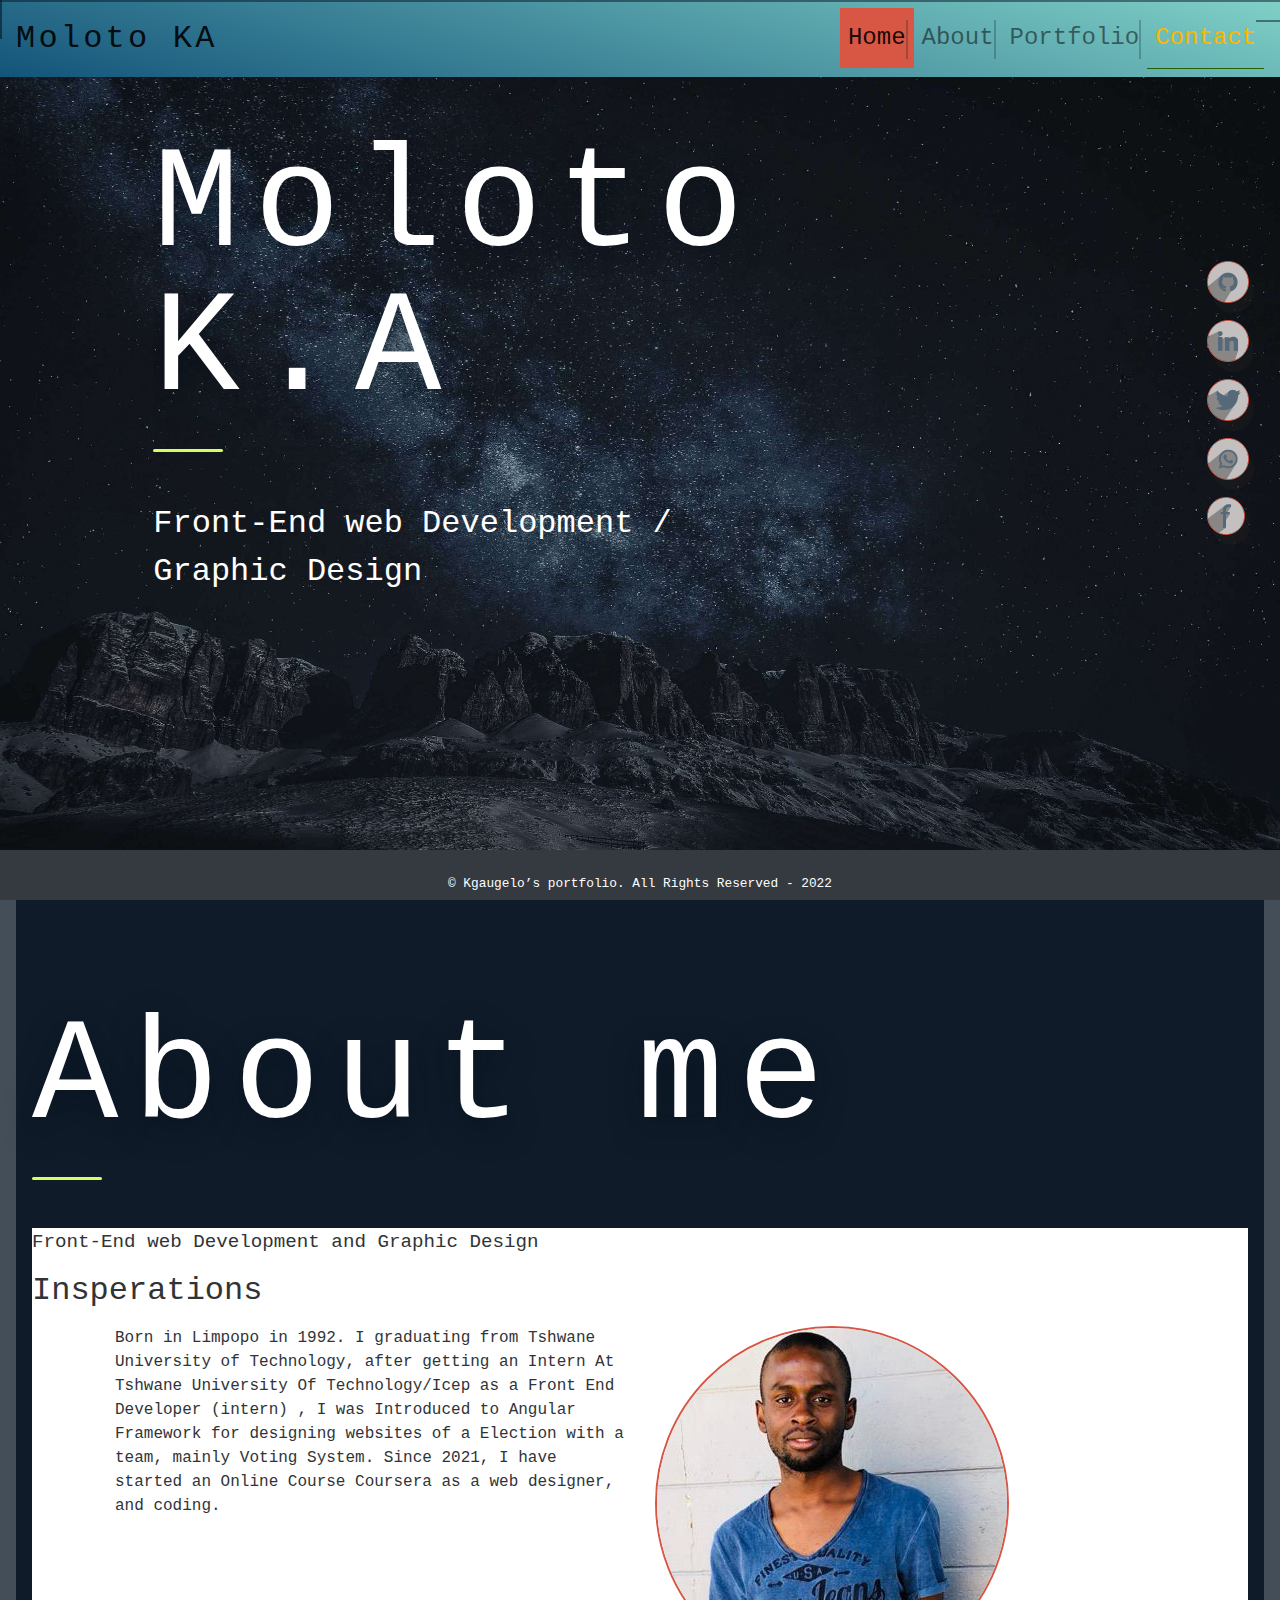
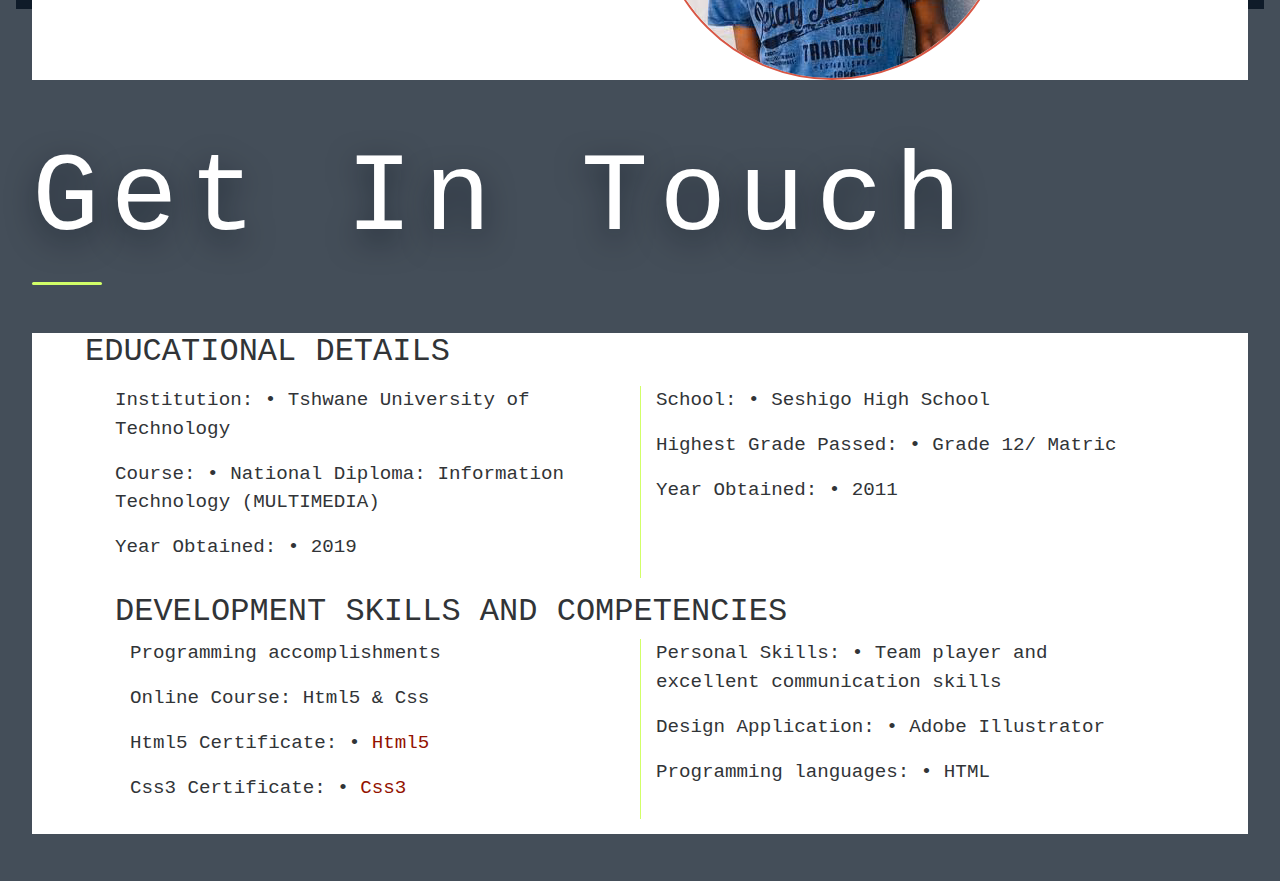
<file: About.html>
<!DOCTYPE html>
<html lang="en">

<head>
    <meta charset="UTF-8">
    <meta http-equiv="X-UA-Compatible" content="IE=edge">
    <meta name="viewport" content="width=device-width, initial-scale=1.0">
    <title>Personal Web</title>
    <link rel="stylesheet" href="https://cdn.jsdelivr.net/npm/bootstrap@4.0.0/dist/css/bootstrap.min.css"
        integrity="sha384-Gn5384xqQ1aoWXA+058RXPxPg6fy4IWvTNh0E263XmFcJlSAwiGgFAW/dAiS6JXm" crossorigin="anonymous">
    <link rel="stylesheet" href="main.css">
</head>

<body>

    <header>
        <nav class="navbar navbar-expand-lg navbar-light bg-light fixed-top">
            <a class="navbar-brand name" href="/">Moloto KA</a>
            <button class="navbar-toggler" type="button" data-toggle="collapse" data-target="#navbarSupportedContent"
                aria-controls="navbarSupportedContent" aria-expanded="false" aria-label="Toggle navigation">
                <span class="navbar-toggler-icon"></span>
            </button>
            <div class="collapse navbar-collapse" id="navbarSupportedContent">

                <p class="navbar-nav mr-auto"></p>
                <ul class="navbar-nav ">
                    <li class="nav-item active"><a class="nav-link" href="/">Home</a></li>
                    <li><a class="nav-link" href="About.html">About</a></li>
                    <li><a class="nav-link" href="Portfolio.html">Portfolio</a></li>
                    <li><a class="nav-link" href="Contact.html">Contact</a></li>
                </ul>

            </div>
        </nav>
    </header>

    <main class="p-info">
        <section class="home" id="#">
            <div class="title">
                <h1 class="sec__title">Moloto <br>K.A</h1>
                <div class="__border"><span></span></div>
                <p class="title__lead">Front-End web Development /<br> Graphic Design</p>
            </div>
        </section>

        <section class="About_me" id="About_me">

            <h2 class="sec__title">About me</h2>
            <div class="__border"><span></span></div>
            <div class="more-info">
                <p class="heading">Front-End web Development and Graphic Design</p>
                <h2 class="title-head">Insperations</h2>
                <div class="container">
                    <div class="row">
                        <div class="col-xs-12 col-sm-6">
                            Born in Limpopo in 1992. I graduating from <strong>Tshwane University of
                                Technology</strong>,
                            after getting an Intern At <strong>Tshwane University Of Technology/Icep</strong>
                            as a <strong>Front End Developer (intern)</strong> , I was Introduced to Angular Framework
                            for
                            designing websites of a Election with a team,
                            mainly Voting System. Since 2021, I have started an Online Course <strong>Coursera</strong>
                            as a
                            web designer,
                            and coding.
                        </div>

                        <div class="col-xs-12 col-sm-6  img__over">
                            <a href="#"> <img src="kamoloto2.png" alt=""> </a>
                        </div>
                    </div>
                </div>
            </div>

        </section>

        <section class="Contact" id="Educational">

            <h2 class="sec__head">Get In Touch</h2>
            <div class="__border"><span></span></div>
            <div class="more-info ">
                <div class="heading">
                    <div class="container">
                        <h2 class="title-head">EDUCATIONAL DETAILS</h2>

                        <div class="row">


                            <div class=" col-xs-12 col-sm-6">
                                <div class="description">
                                    <p>
                                        Institution: &#x2022; Tshwane University of Technology
                                    </p>
                                    <p>
                                        Course: &#x2022; National Diploma: Information Technology (MULTIMEDIA)
                                    </p>
                                    <p>
                                        Year Obtained: &#x2022; 2019
                                    </p>
                                </div>
                            </div>

                            <!-- <div class="clearfix"></div> -->
                            <div class="v__hr col-xs-12 col-sm-6">
                                <div class="description">
                                    <p>
                                        School: &#x2022; Seshigo High School
                                    </p>
                                    <p>
                                        Highest Grade Passed: &#x2022; Grade 12/ Matric
                                    </p>
                                    <p>
                                        Year Obtained: &#x2022; 2011
                                    </p>
                                </div>
                            </div>
                            <div class="row">
                                <h2 class="title-head">DEVELOPMENT SKILLS AND COMPETENCIES</h2>

                                <div class="col-xs-12 col-sm-6">
                                    <div class="description">
                                        <p class="title-head">Programming accomplishments</p>
                                        <p>
                                            Online Course: Html5 & Css
                                        </p>
                                        <p>
                                            Html5 Certificate: &#x2022; <a
                                                href="https://www.coursera.org/account/accomplishments/certificate/VQZGCBGLPXEW">Html5</a>
                                        </p>
                                        <p>
                                            Css3 Certificate: &#x2022; <a
                                                href="https://www.coursera.org/account/accomplishments/certificate/YCKC67UDFN44">Css3</a>
                                        </p>
                                    </div>
                                </div>
                                <!-- <div class="clearfix"></div> -->
                                <div class="v__hr col-xs-12 col-sm-6">
                                    <div class="description">
                                        <p>
                                            Personal Skills: &#x2022; Team player and excellent communication skills
                                        </p>
                                        <p>
                                            Design Application: &#x2022; Adobe Illustrator
                                        </p>
                                        <p>
                                            Programming languages: &#x2022; HTML
                                        </p>
                                    </div>
                                </div>
                            </div>
                        </div>
                    </div>
                </div>
            </div>


        </section>


        <div class="social-icon">
            <ul class="social-nav">
                <li><a href="https://github.com/FimKG"><img src="github.png" alt=""></a></li>
                <li><a href="https://www.linkedin.com/in/kgaugelo-moloto-11603896/"><img src="linkedin.png" alt=""></a>
                </li>
                <li><a href="https://twitter.com/kgaugelob82"> <img src="twitter.png" alt=""></a>
                </li>
                <li><a href="https://wa.me/27794102763"> <img src="whatsapp.png" alt=""></a></li>
                <li><a href="https://www.facebook.com/kgaugelob82/"> <img src="facebook.png" alt=""></a>
                </li>
            </ul>
        </div>


</main>
        <footer id="sticky-footer" class="flex-shrink-0 py-4 bg-dark text-white-50 ">
            <div class="container text-center">
              <small><p class="footer-text"> &copy; Kgaugelo’s portfolio. All Rights Reserved - 2022</p></small>
            </div>
          </footer>
    
    <script src="https://code.jquery.com/jquery-3.2.1.slim.min.js"
        integrity="sha384-KJ3o2DKtIkvYIK3UENzmM7KCkRr/rE9/Qpg6aAZGJwFDMVNA/GpGFF93hXpG5KkN"
        crossorigin="anonymous"></script>
    <script src="https://cdn.jsdelivr.net/npm/popper.js@1.12.9/dist/umd/popper.min.js"
        integrity="sha384-ApNbgh9B+Y1QKtv3Rn7W3mgPxhU9K/ScQsAP7hUibX39j7fakFPskvXusvfa0b4Q"
        crossorigin="anonymous"></script>
    <script src="https://cdn.jsdelivr.net/npm/bootstrap@4.0.0/dist/js/bootstrap.min.js"
        integrity="sha384-JZR6Spejh4U02d8jOt6vLEHfe/JQGiRRSQQxSfFWpi1MquVdAyjUar5+76PVCmYl"
        crossorigin="anonymous"></script>
</body>

</html>
</file>
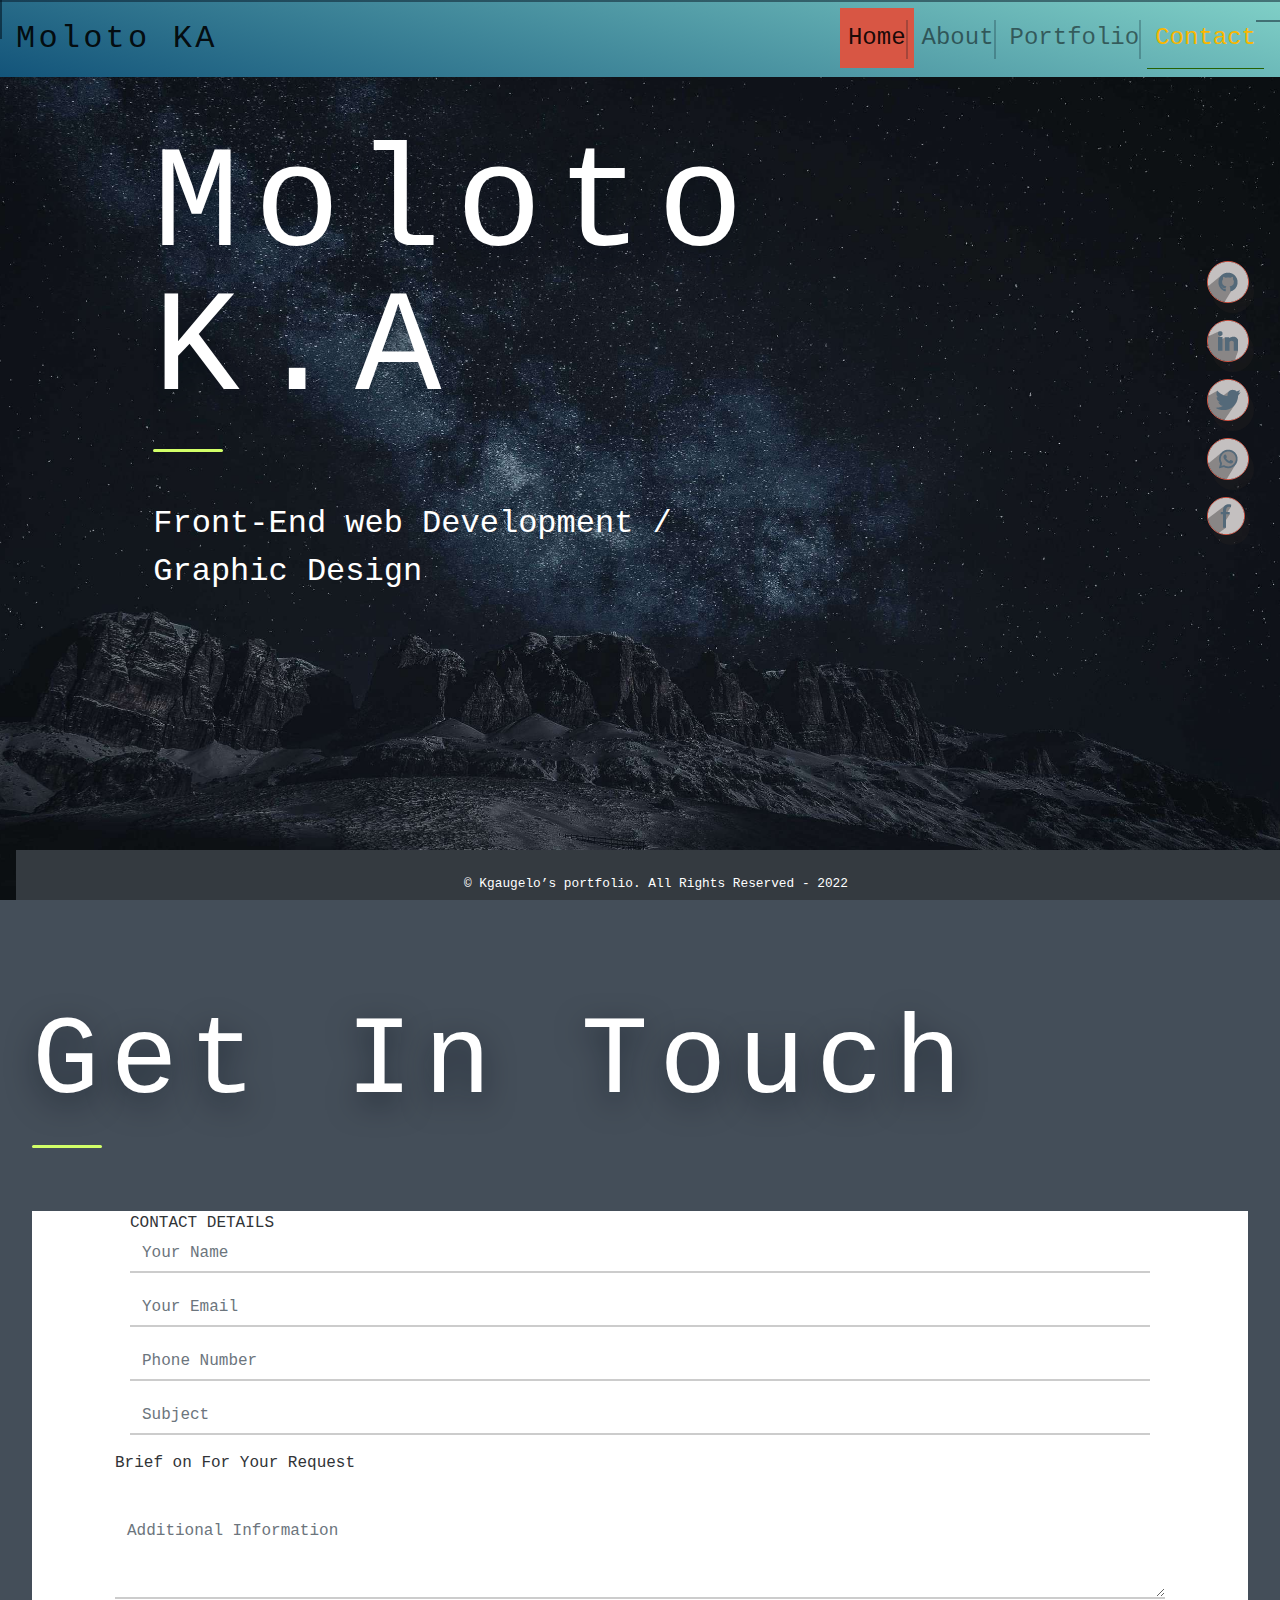
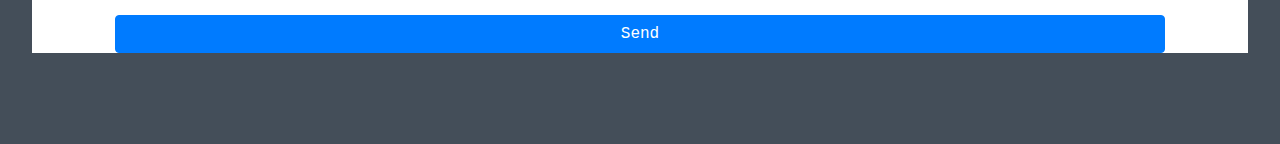
<file: Contact.html>
<!DOCTYPE html>
<html lang="en">

<head>
    <meta charset="UTF-8">
    <meta http-equiv="X-UA-Compatible" content="IE=edge">
    <meta name="viewport" content="width=device-width, initial-scale=1.0">
    <title>Personal Web</title>
    <link rel="stylesheet" href="https://cdn.jsdelivr.net/npm/bootstrap@4.0.0/dist/css/bootstrap.min.css"
        integrity="sha384-Gn5384xqQ1aoWXA+058RXPxPg6fy4IWvTNh0E263XmFcJlSAwiGgFAW/dAiS6JXm" crossorigin="anonymous">
    <link rel="stylesheet" href="main.css">
</head>

<body>

    <header>
        <nav class="navbar navbar-expand-lg navbar-light bg-light fixed-top">
            <a class="navbar-brand name" href="/">Moloto KA</a>
            <button class="navbar-toggler" type="button" data-toggle="collapse" data-target="#navbarSupportedContent"
                aria-controls="navbarSupportedContent" aria-expanded="false" aria-label="Toggle navigation">
                <span class="navbar-toggler-icon"></span>
            </button>
            <div class="collapse navbar-collapse" id="navbarSupportedContent">
                <p class="navbar-nav mr-auto"></p>
                <ul class="navbar-nav ">
                    <li class="nav-item active"><a class="nav-link" href="/">Home</a></li>
                    <li><a class="nav-link" href="About.html">About</a></li>
                    <li><a class="nav-link" href="Portfolio.html">Portfolio</a></li>
                    <li><a class="nav-link" href="Contact.html">Contact</a></li>
                </ul>
            </div>
        </nav>
    </header>

    <main class="p-info">
        <section class="home" id="#">
            <div class="title">
                <h1 class="sec__title">Moloto <br>K.A</h1>
                <div class="__border"><span></span></div>
                <p class="title__lead">Front-End web Development /<br> Graphic Design</p>
            </div>
        </section>

        <section class="Contact" id="Contact">
            <h2 class="sec__head">Get In Touch</h2>
            <div class="__border"><span></span></div>
                <div class="more-info">

                    <div class="container photo-gallery">

                        <div class="row">
                            <div class="col">
                                <div class="form-div mt-30">
                                    <form class="justify-content-center" id="contact-form" action="#"
                                        method="POST" enctype="multipart/form-data">
                                        <div class="">
                                            <div class="col-xl">
                                                <div class="form-heading">
                                                    CONTACT DETAILS
                                                </div>
                                                <div class="form-group">
                                                    <input type="text" class="form-control" name="name" id="name"
                                                        placeholder="Your Name" data-form-field="name" />
                                                </div>
                                                <div class="form-group">
                                                    <input type="text" class="form-control" name="email" id="email"
                                                        placeholder="Your Email" data-form-field="email" />
                                                </div>
                                                <div class="form-group">
                                                    <input type="text" class="form-control" name="phone" id="phone"
                                                        placeholder="Phone Number" data-form-field="phone" />
                                                </div>
                                                <div class="form-group">
                                                    <input type="text" class="form-control" name="subject" id="subject"
                                                        placeholder="Subject" data-form-field="subject" />
                                                </div>
                                            </div>
                                        </div>

                                        <div class=" ">
                                            <div class="form-heading">
                                                Brief on For Your Request
                                            </div>
                                            <div class="pb-2"></div>
                                            <div class="mini-left row">
                                            </div>
                                            <div class="form-group">
                                                <textarea type="text" rows="3" class="form-control" name="message"
                                                    id="message" placeholder="Additional Information"
                                                    data-form-field="Message"></textarea>
                                            </div>
                                            <div class="submit">
                                                <span class="status"></span>
                                                <button class="btn btn-primary btn-block" id="btnSend">Send</button>
                                            </div>
                                        </div>
                                    </form>
                                </div>
                            </div>
                        </div>
                    </div>

                </div>

            </section>


            <div class="social-icon">
                <ul class="social-nav">
                    <li><a href="https://github.com/FimKG"><img src="github.png" alt=""></a></li>
                    <li><a href="https://www.linkedin.com/in/kgaugelo-moloto-11603896/"><img
                                src="linkedin.png" alt=""></a></li>
                    <li><a href="https://twitter.com/kgaugelob82"> <img src="twitter.png" alt=""></a>
                    </li>
                    <li><a href="https://wa.me/27794102763"> <img src="whatsapp.png" alt=""></a></li>
                    <li><a href="https://www.facebook.com/kgaugelob82/"> <img src="facebook.png"
                                alt=""></a></li>
                </ul>
            </div>
      



            <footer id="sticky-footer" class="flex-shrink-0 py-4 bg-dark text-white-50">
                <div class="container text-center">
                  <small><p class="footer-text"> &copy; Kgaugelo’s portfolio. All Rights Reserved - 2022</p></small>
                </div>
              </footer>
  </main>
  <script src="https://code.jquery.com/jquery-3.2.1.slim.min.js" integrity="sha384-KJ3o2DKtIkvYIK3UENzmM7KCkRr/rE9/Qpg6aAZGJwFDMVNA/GpGFF93hXpG5KkN" crossorigin="anonymous"></script>
  <script src="https://cdn.jsdelivr.net/npm/popper.js@1.12.9/dist/umd/popper.min.js" integrity="sha384-ApNbgh9B+Y1QKtv3Rn7W3mgPxhU9K/ScQsAP7hUibX39j7fakFPskvXusvfa0b4Q" crossorigin="anonymous"></script>
  <script src="https://cdn.jsdelivr.net/npm/bootstrap@4.0.0/dist/js/bootstrap.min.js" integrity="sha384-JZR6Spejh4U02d8jOt6vLEHfe/JQGiRRSQQxSfFWpi1MquVdAyjUar5+76PVCmYl" crossorigin="anonymous"></script>
</body>

</html>
</file>
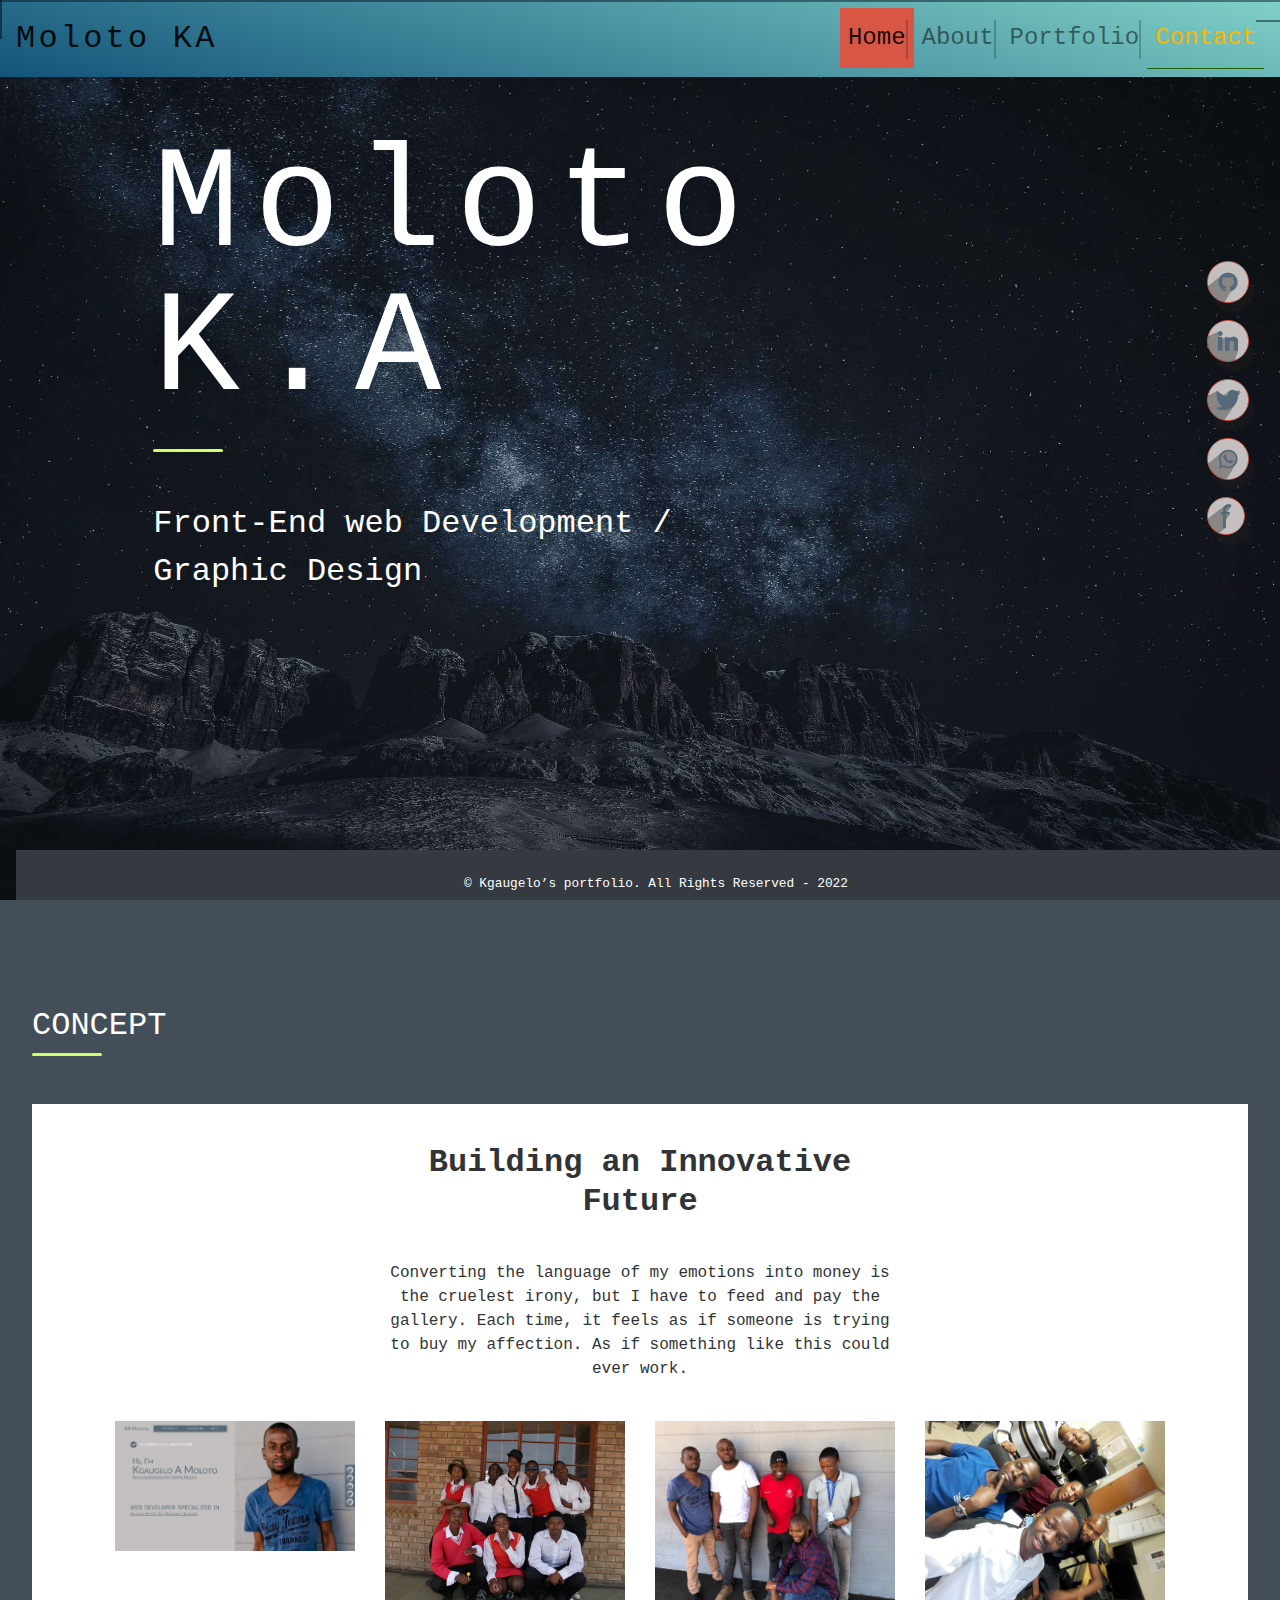
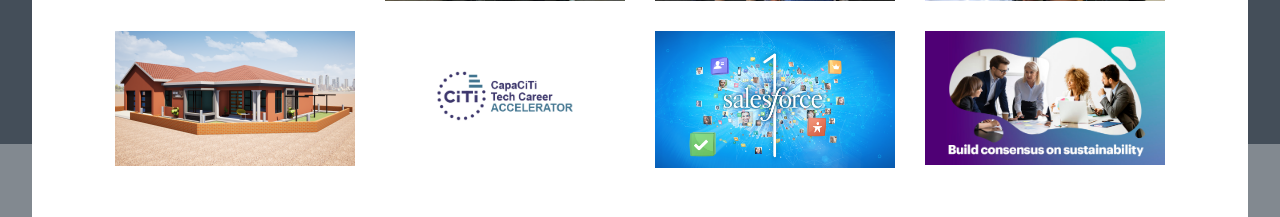
<file: Portfolio.html>
<!DOCTYPE html>
<html lang="en">

<head>
    <meta charset="UTF-8">
    <meta http-equiv="X-UA-Compatible" content="IE=edge">
    <meta name="viewport" content="width=device-width, initial-scale=1.0">
    <title>Personal Web</title>
    <link rel="stylesheet" href="https://cdn.jsdelivr.net/npm/bootstrap@4.0.0/dist/css/bootstrap.min.css"
        integrity="sha384-Gn5384xqQ1aoWXA+058RXPxPg6fy4IWvTNh0E263XmFcJlSAwiGgFAW/dAiS6JXm" crossorigin="anonymous">
    <link rel="stylesheet" href="main.css">

    <!-- <link rel="stylesheet" href="https://cdnjs.cloudflare.com/ajax/libs/twitter-bootstrap/4.1.3/css/bootstrap.min.css"> -->
    <!-- <link rel="stylesheet" href="https://cdnjs.cloudflare.com/ajax/libs/lightbox2/2.8.2/css/lightbox.min.css"> -->
</head>

<body>

    <header>
        <nav class="navbar navbar-expand-lg navbar-light bg-light fixed-top">
            <a class="navbar-brand name" href="/">Moloto KA</a>
            <button class="navbar-toggler" type="button" data-toggle="collapse" data-target="#navbarSupportedContent"
                aria-controls="navbarSupportedContent" aria-expanded="false" aria-label="Toggle navigation">
                <span class="navbar-toggler-icon"></span>
            </button>
            <div class="collapse navbar-collapse" id="navbarSupportedContent">
                <p class="navbar-nav mr-auto"></p>
                <ul class="navbar-nav ">
                    <li class="nav-item active"><a class="nav-link" href="/">Home</a></li>
                    <li><a class="nav-link" href="About.html">About</a></li>
                    <li><a class="nav-link" href="Portfolio.html">Portfolio</a></li>
                    <li><a class="nav-link" href="Contact.html">Contact</a></li>
                </ul>
            </div>
        </nav>
    </header>

    <main class="p-info">
        <section class="home" id="#">
            <div class="title">
                <h1 class="sec__title">Moloto <br>K.A</h1>
                <div class="__border"><span></span></div>
                <p class="title__lead">Front-End web Development /<br> Graphic Design</p>
            </div>
        </section>

        <section class="Contact" id="Contact">
            <h2 class="sec_text">CONCEPT</h2>
            <div class="__border"><span></span></div>

            <div class="photo-gallery">
                <div class="container">
                    <div class="intro">
                        <h2 class="text-center">Building an Innovative Future</h2>
                        <p class="text-center">Converting the language of my emotions into money is the cruelest irony,
                            but I have
                            to feed and pay the gallery. Each time, it feels as if someone is trying to buy my
                            affection. As if
                            something like this could ever work.</p>
                    </div>
                    <div class="row photos">
                        <div class="col-sm-6 col-md-4 col-lg-3 item"><a href="Desktop 1200px iminated.png"
                                data-lightbox="photos"><img class="img-fluid" src="Desktop 1200px iminated.png"></a>
                        </div>
                        <div class="col-sm-6 col-md-4 col-lg-3 item"><a href="IMG-20161230-WA0032.jpg"
                                data-lightbox="photos"><img class="img-fluid" src="IMG-20161230-WA0032.jpg"></a></div>
                        <div class="col-sm-6 col-md-4 col-lg-3 item"><a href="IMG-20190816-WA0044.jpg"
                                data-lightbox="photos"><img class="img-fluid" src="IMG-20190816-WA0044.jpg"></a></div>
                        <div class="col-sm-6 col-md-4 col-lg-3 item"><a href="IMG-20190830-WA0015.jpg"
                                data-lightbox="photos"><img class="img-fluid" src="IMG-20190830-WA0015.jpg"></a></div>
                        <div class="col-sm-6 col-md-4 col-lg-3 item"><a href="Image18.png" data-lightbox="photos"><img
                                    class="img-fluid" src="Image18.png"></a></div>
                        <div class="col-sm-6 col-md-4 col-lg-3 item"><a href="SAGEA_affiliate-logos09012.png" data-lightbox="photos"><img
                                    class="img-fluid" src="SAGEA_affiliate-logos09012.png"></a></div>
                        <div class="col-sm-6 col-md-4 col-lg-3 item"><a href="3868628.png" data-lightbox="photos"><img
                                    class="img-fluid" src="3868628.png"></a></div>
                        <div class="col-sm-6 col-md-4 col-lg-3 item"><a href="Accenture.jfif" data-lightbox="photos"><img
                                    class="img-fluid" src="Accenture.jfif"></a></div>
                    </div>
                </div>
            </div>

        </section>


        <div class="social-icon">
            <ul class="social-nav">
                <li><a href="https://github.com/FimKG"><img src="github.png" alt=""></a></li>
                <li><a href="https://www.linkedin.com/in/kgaugelo-moloto-11603896/"><img src="linkedin.png" alt=""></a>
                </li>
                <li><a href="https://twitter.com/kgaugelob82"> <img src="twitter.png" alt=""></a>
                </li>
                <li><a href="https://wa.me/27794102763"> <img src="whatsapp.png" alt=""></a></li>
                <li><a href="https://www.facebook.com/kgaugelob82/"> <img src="facebook.png" alt=""></a></li>
            </ul>
        </div>



        <footer id="sticky-footer" class="flex-shrink-0 py-4 bg-dark text-white-50">
            <div class="container text-center">
              <small><p class="footer-text"> &copy; Kgaugelo’s portfolio. All Rights Reserved - 2022</p></small>
            </div>
          </footer>

    </main>

    <script src="https://code.jquery.com/jquery-3.2.1.slim.min.js"
        integrity="sha384-KJ3o2DKtIkvYIK3UENzmM7KCkRr/rE9/Qpg6aAZGJwFDMVNA/GpGFF93hXpG5KkN"
        crossorigin="anonymous"></script>
    <script src="https://cdn.jsdelivr.net/npm/popper.js@1.12.9/dist/umd/popper.min.js"
        integrity="sha384-ApNbgh9B+Y1QKtv3Rn7W3mgPxhU9K/ScQsAP7hUibX39j7fakFPskvXusvfa0b4Q"
        crossorigin="anonymous"></script>
    <script src="https://cdn.jsdelivr.net/npm/bootstrap@4.0.0/dist/js/bootstrap.min.js"
        integrity="sha384-JZR6Spejh4U02d8jOt6vLEHfe/JQGiRRSQQxSfFWpi1MquVdAyjUar5+76PVCmYl"
        crossorigin="anonymous"></script>
    <!-- <script src="https://cdnjs.cloudflare.com/ajax/libs/twitter-bootstrap/4.1.3/js/bootstrap.bundle.min.js"></script>
  <script src="https://cdnjs.cloudflare.com/ajax/libs/lightbox2/2.8.2/js/lightbox.min.js"></script> -->
</body>

</html>
</file>
<file: main.css>
*,
*::before,
::after {
  box-sizing: inherit;
  font-family: monospace;
}
html {
  box-sizing: border-box;
  background-color: rgb(6, 19, 33, 0.5);
  /* height: 100%; */
}
/* li,
a {
  text-decoration: none;
  overflow: hidden;
} */
body {
  margin: 0px;
  font-family: monospace;
  color: rgb(255, 255, 255);
  background-color: rgb(6, 19, 33, 0.5);
  font-weight: 300;
  font-size: 16px;
  overflow-x: hidden;
}
.navbar{
    background-image: linear-gradient(15deg, #13547a 0%, #80d0c7 100%) !important;
}
.name {
  letter-spacing: 0.1em;
  font-size: 2rem;
}

.navbar-nav li.active > a {
  background-color: rgb(216, 86, 68);
  color: #fff;
}
.navbar-nav .nav-link {
  color: rgba(17, 124, 255, 0.5);
  display: inline-block;
  padding: 0.5em;
  transition: 0.3s;
  font-size: 1.5em;
}
ul.navbar-nav a:before,
ul.navbar-nav a:after {
  position: absolute;
  opacity: 0.5;
  height: 50%;
  width: 2px;
  content: "";
  background: rgba(6, 19, 33, 0.486);
  /* transition: all 0.3s; */
}
ul.navbar-nav a:before{
    left: 0;
    top: 0;
}
ul.navbar-nav a:hover:before, ul.navbar-nav a:hover:after
{
    opacity: 1;
    height: 2px;
    width: 100%;
}

nav a:hover,
nav a:focus {
  color: rgb(250, 183, 0) !important;
  border-bottom: 1px solid rgb(37, 97, 2);
}

/* Main */
.p-info {
  background-image: url(BG1.jpg);
  background-repeat: no-repeat;
  background-size: cover;
  background-position: center;
  background-attachment: fixed;
  padding: 15vh 1em;
  /* height: 100vh; */
}
.row::after {
  content: "";
  clear: both;
  display: table;
}
/* About Me */

.About_me {
  background-color: rgba(6, 19, 33, 0.856);
  background-repeat: no-repeat;
  background-attachment: fixed;
  background-size: cover;
  background-position: center;
  padding: 15vh 1em;
}
.img__over img {
  display: flex;
  border: 2px solid rgb(216, 86, 68);
  border-radius: 600px;
}
.title {
  overflow: hidden;
  top: 20%;
  z-index: 200;
  margin-left: 11%;
}
section {
  height: 737px;
}
.sec__title {
  font-size: 9rem;
  letter-spacing: 0.1em;
  line-height: 1;
  margin-bottom: 1.6rem;
  text-shadow: 0 10px 30px rgb(2 11 22 / 50%);
}
.sec__head {
  font-size: 7rem;
  letter-spacing: 0.1em;
  line-height: 1;
  margin-bottom: 1.6rem;
  text-shadow: 0 10px 30px rgb(2 11 22 / 50%);
}
.heading {
  font-size: 2.5rem;
}
.description {
  font-size: 1.2rem;
}
.heading a {
  color: rgb(147 18 0);
}

.title__lead {
  font-size: 2rem;
}
.holder {
  display: flex;
  align-items: center;
  justify-content: center;
}

/* Contact */
.Contact {
  background-image: url(Image32.png);
  background-repeat: no-repeat;
  background-attachment: fixed;
  background-size: cover;
  background-position: center;
  padding: 15vh 1em;
}
.form-group {
  color: #313437;
}
.form-control {
  border-radius: 0;
  border-color: #ccc;
  border-width: 0 0 2px 0;
  border-style: none none solid none;
  background-color: inherit;
}
/* Buttons */
.btn-info {
  text-align: center;
  margin-top: 3rem;
  text-shadow: 0 10px 30px rgba(2, 11, 22, 0.5);
  border-radius: 25px;
  background: rgb(216, 86, 68);
  display: inline-block;
  transition: 0.3s;
  padding: 16px 18px;
}

.btn-info a {
  color: rgb(255, 255, 255);
  font-size: 1.3rem;
  line-height: 1;
  letter-spacing: 0.1em;
  text-decoration: none;
}

.__border {
  display: inline-block;
  margin-bottom: 2.5rem;
}

.__border span {
  display: block;
  width: 70px;
  height: 3px;
  border-radius: 5px;
  background: rgb(210, 255, 104);
}

.border span:first-child {
  margin-bottom: 1.4rem;
}
.social-icon {
    position: fixed;
    right: 0;
    top: 0;
    margin-top: 20%;
    padding-right: 2%;
  }

.social-nav li {
    padding: 5px;
    overflow: hidden;
  }
  
  .social-nav a {
    display: inline-flex;
    box-shadow: 5px 10px rgba(34, 33, 33, 0.377);
    border-radius: 25px;
    border: 1px solid rgb(216, 86, 68);
    
  }
  .row {
    margin: 15px;
  }
  .social-nav li a:hover {
    margin-left: 20%;
    width: 100%;
    transition: 0.3s; 
  }

/* Meadia query */
/* // Extra small devices (portrait phones, less than 576px) */
@media (max-width: 575.98px) {
  .sec__head {
    font-size: 3rem;
  }
  .sec__title {
    font-size: 5rem;
  }
  .title__lead {
    font-size: 1.5rem;
  }
  ul.navbar-nav a:before,
ul.navbar-nav a:after {
  display: none;
}
.img__over img{
    display: none;
}
}

.more-info .heading{
    font-size: 1.2rem;
}
/* Gallary */
.photo-gallery , .more-info{
  color: #313437;
  background-color: #fff;
}

.photo-gallery h2 {
  font-weight: bold;
  margin-bottom: 40px;
  padding-top: 40px;
  color: inherit;
}

.photo-gallery .intro {
  font-size: 16px;
  max-width: 500px;
  margin: 0 auto 40px;
}

  .photo-gallery .intro p {
    margin-bottom:0;
  }
  
  .photo-gallery .photos {
    padding-bottom:20px;
  }
  
  .photo-gallery .item {
    padding-bottom:30px;
  }
  
.v__hr{
  border-left: rgb(210, 255, 104) solid 1px;
}
/* // Small devices (landscape phones, less than 768px) */
@media (max-width: 767.98px) {
  .photo-gallery h2 {
    margin-bottom: 25px;
    padding-top: 25px;
    font-size: 24px;
  }
  ul.navbar-nav a:before,
  ul.navbar-nav a:after {
    display: none;
  }
  .img__over{
      display: none;
  }
}

/* // Medium devices (tablets, less than 992px) */
@media (max-width: 991.98px) {
    ul.navbar-nav a:before,
    ul.navbar-nav a:after {
      display: none;
    }
}

/* // Large devices (desktops, less than 1200px) */
@media (max-width: 1199.98px) {
}


footer {
    position: fixed;
    height: 50px;
    bottom: 0;
    margin-top: 3%;
background-color: rgba(45, 144, 168, 0.897);
    padding: 0;
    width: 100%;
}
</file>
